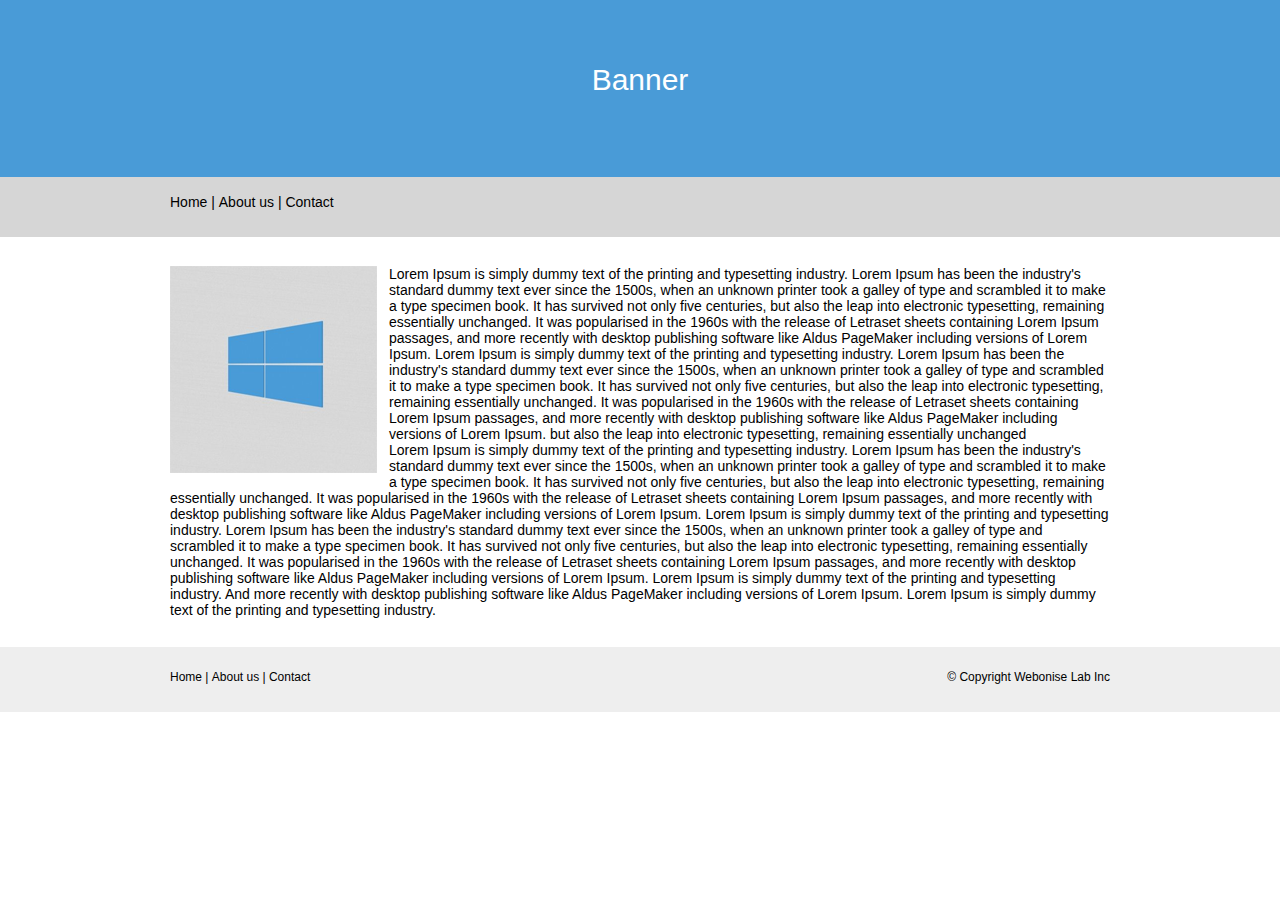
<file: Assignment_8_Front_End/Html/Assignment_1/index.html>
<!DOCTYPE html>
<html>
<head>
	<title>index.html</title>
	<link rel="stylesheet" type="text/css" href="css/style.css">
</head>
<body>
	<div id="wrapper">	
		<div id="header"><div class="container"><h1>Banner</h1></div>
		</div>
		<div id="navigation">
			<div class="container">
				<div class="list">
					<ul>
						<li><a href="banner.html">Home | </a></li>
						<li><a href="banner.html">About us | </a></li>
						<li><a href="banner.html">Contact</a></li>
					</ul>
				</div>
			</div>
		</div>

		<div id="content">
			<div class="container">
				<img id="banner_image" src=images/banner_image.png>
				<p>Lorem Ipsum is simply dummy text of the printing and typesetting industry. Lorem Ipsum has been the industry's standard 	dummy text ever since the 1500s, when an unknown printer took a galley of type and scrambled it to make a type specimen book. It has 					survived not only five centuries, but also the leap into electronic typesetting, remaining essentially unchanged. It was popularised in the 1960s with the release of Letraset sheets containing Lorem Ipsum passages, and more recently with desktop publishing software like 	Aldus PageMaker including versions of Lorem Ipsum. Lorem Ipsum is simply dummy text of the printing and typesetting industry. Lorem Ipsum has been the industry's standard dummy text ever since the 1500s, when an unknown printer took a galley of type and scrambled it to make a type specimen book. It has survived not only five centuries, but also the leap into electronic typesetting, remaining 	essentially unchanged. It was popularised in the 1960s with the release of Letraset sheets containing Lorem Ipsum passages, and more recently with desktop publishing software like Aldus PageMaker including versions of Lorem Ipsum. but also the leap into electronic typesetting, remaining essentially unchanged</p>
				<p>Lorem Ipsum is simply dummy text of the printing and typesetting industry. Lorem Ipsum has been the industry's standard dummy text ever since the 1500s, when an unknown printer took a galley of type and scrambled it to make a type specimen book. It has survived 				not only five centuries, but also the leap into electronic typesetting, remaining essentially unchanged. It was popularised in the 1960s with the release of Letraset sheets containing Lorem Ipsum passages, and more recently with desktop publishing software like Aldus PageMaker including versions of Lorem Ipsum. Lorem Ipsum is simply dummy text of the printing and typesetting industry. Lorem Ipsum has been the industry's standard dummy text ever since the 1500s, when an unknown printer took a galley of type and scrambled it to make a type specimen book. It has survived not only five centuries, but also the leap into electronic typesetting, remaining essentially unchanged. It was popularised in the 1960s with the release of Letraset sheets containing Lorem Ipsum passages, and more recently with desktop publishing software like Aldus PageMaker including versions of Lorem Ipsum. Lorem Ipsum is simply dummy text of the printing and typesetting industry. And more recently with desktop publishing software like Aldus PageMaker including versions of 					Lorem Ipsum. Lorem Ipsum is simply dummy text of the printing and typesetting industry.
				</p>
			</div>
		</div>
		<div id="footer">
			<div class="container">
				<div class="list">
					<ul>
						<li><a href="banner.html">Home | </a></li>
						<li><a href="banner.html">About us | </a></li>
						<li><a href="banner.html">Contact</a></li>
					</ul>
				</div>
					<div class="copyright">&copy Copyright Webonise Lab Inc </div>
			</div>
		</div>
	</div>
</body>
</html>
</file>
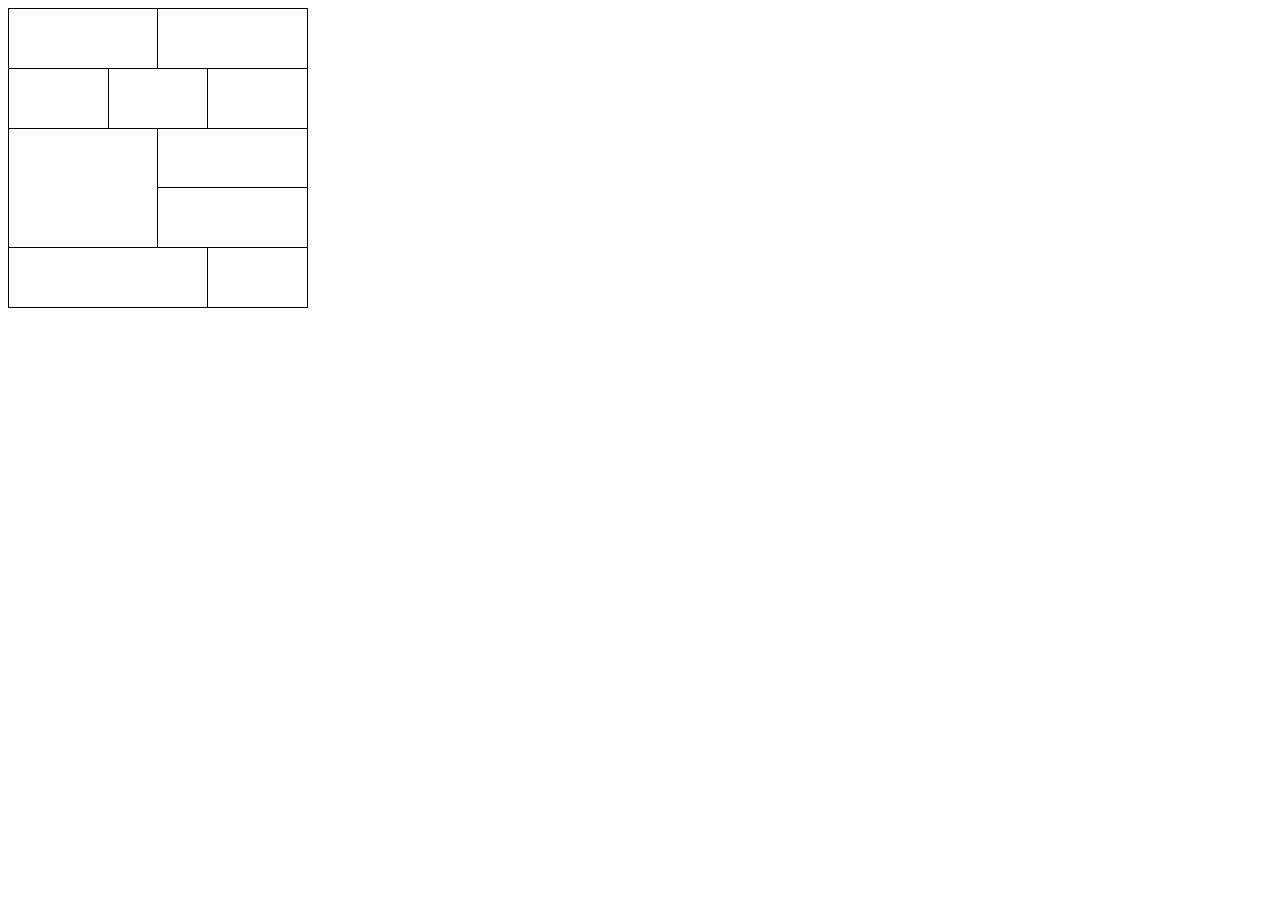
<file: Assignment_8_Front_End/Html/Assignment_2/index.html>
<!DOCTYPE html>
<html>
<body>
<head>
	<title>index.html</title>	
	<link rel="stylesheet" type="text/css" href="css/style.css">
</head>
<table border="1">
	<tr>
		<td colspan="3"></td>
		<td colspan="3"></td>
	</tr>	
	<tr>
		<td colspan="2"></td>
		<td colspan="2"></td>
		<td colspan="2"></td>
	</tr>
	 <tr>
   		<td rowspan="2" colspan="3"></td>
		<td colspan="3"></td>
   
  	</tr>
  	<tr>
   	 	<td colspan="3"></td>
  	</tr>
	<tr>
		<td colspan="4"></td>
		<td colspan="2"></td>
	</tr>
</table>
</body>
</html>
</file>
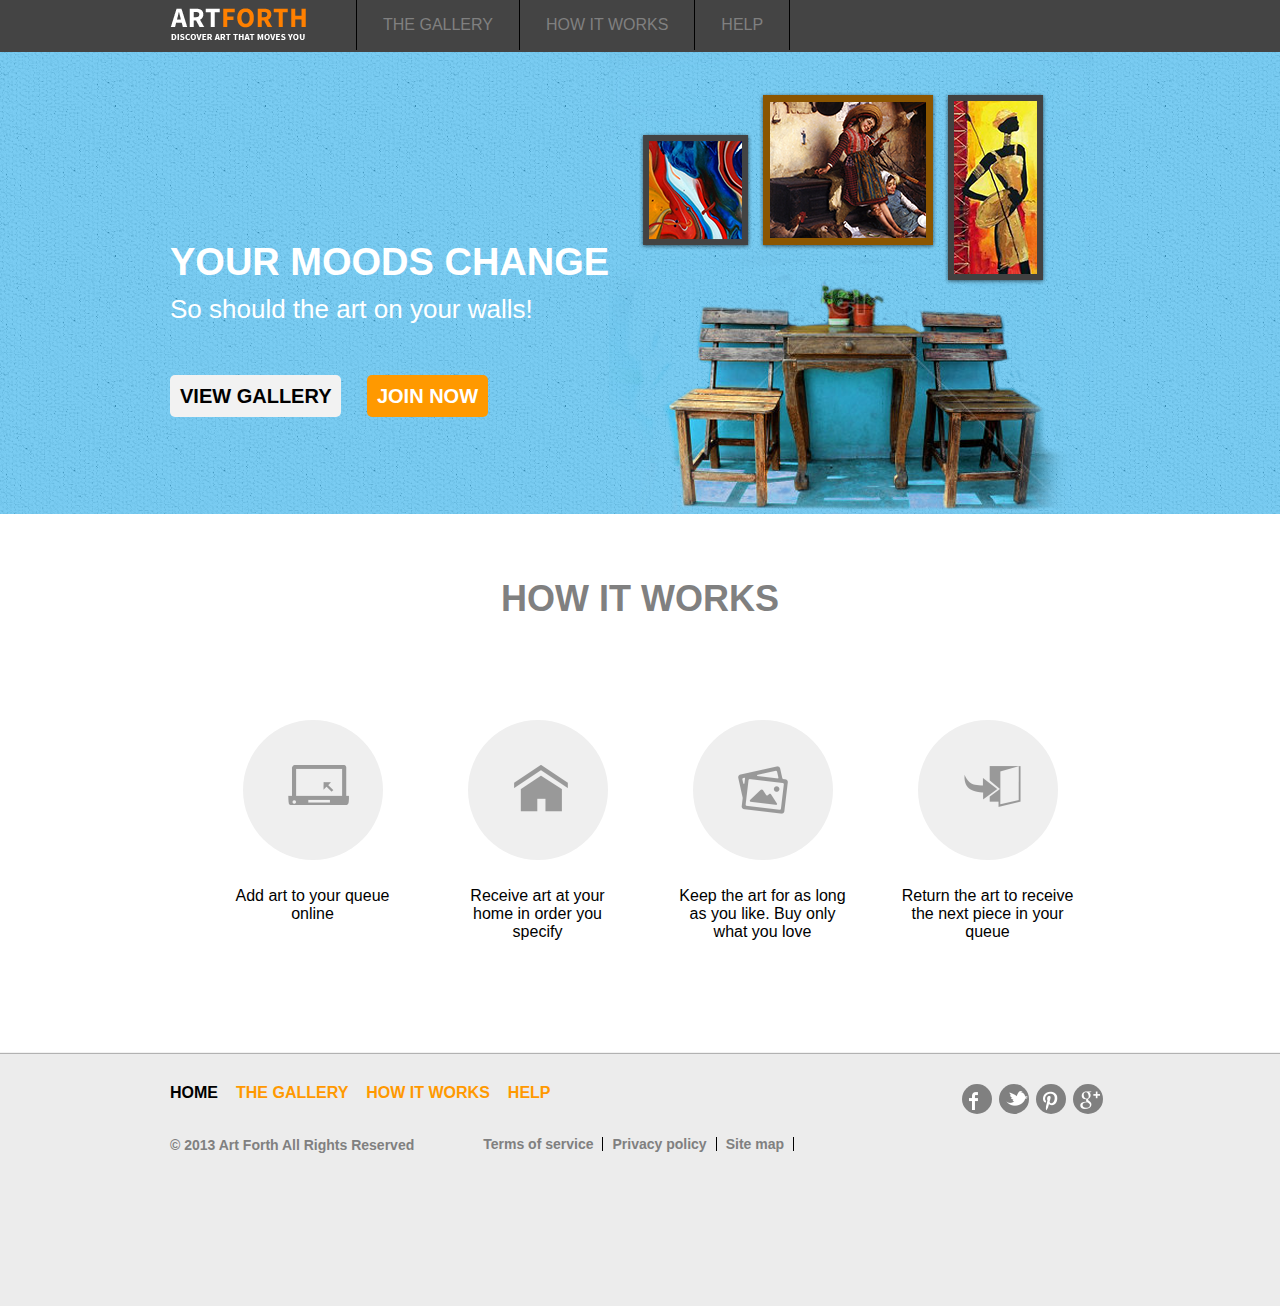
<file: Assignment_8_Front_End/Html/Assignment_3/index.html>
<!DOCTYPE html>
<html>
<head>
	<title>index.html</title>
	<link rel="stylesheet" type="text/css" href="css/style.css">
</head>
<body>
		<div id="header">
			<div class="container">
					<a href class ="logo"><img src="images/artForthLogo.png"></a>
					<ul>
						<li><a href="index.html">THE GALLERY</a></li>
						<li><a href="index.html">HOW IT WORKS</a></li>
						<li><a href="index.html">HELP</a></li>
						<li class="clear"></li>
					</ul>
					<div class="clear"></div>
			</div>
		</div>
		<div id="gallery">
			<div class="container">
				<div class="text">
					<h1>YOUR MOODS CHANGE</h1>
					<h2>So should the art on your walls!</h2>
					<a class="view">VIEW GALLERY</a>
					<a class="join">JOIN NOW</a>
				</div>
				<image id="wallFrames" src="images/wallFrames.png">
				<div class="clear"></div>
			</div>
		</div>
		<div id="content">
			<div class="container">
				<div class="howItWorks">
				<h3>HOW IT WORKS</h3>
				</div>
					<ul>
						<li><div class="circles"><img src="images/addArtLogo.png"></div><p>Add art to your queue online</p></li>
						<li><div class="circles"><img src="images/receiveArtLogo.png"></div><p>Receive art at your home in order you specify</p></li>
						<li><div class="circles"><img src="images/keepArtLogo.png"></div><p>Keep the art for as long as you like. Buy only what you love</p></li>
						<li><div class="circles"><img src="images/returnArtLogo.png"></div><p>Return the art to receive the next piece in your queue</p></li>
						<li class="clear"></li>
					</ul>
					<div class="clear"></div>
			</div>
		</div>
		<div id="footer">
			<div class="container">
					<ul class="footerElements">
						<li class="home"><a href="index.html">HOME</a></li>
						<li><a href="index.html">THE GALLERY</a></li>
						<li><a href="index.html">HOW IT WORKS</a></li>
						<li><a href="index.html">HELP</a></li>
					</ul>
					<ul class="socialIcons">
						<li><a href="index.html" class="logos"><img src="images/fLogo.png"></a></li>
						<li><a href="index.html" class="logos"><img src="images/tLogo.png"></a></li>
						<li><a href="index.html" class="logos"><img src="images/pLogo.png"></a></li>
						<li><a href="index.html" class="logos"><img src="images/gLogo.png"></a></li>
					</ul>
					<div class="clear"></div>
					<div class="copyright">&copy 2013 Art Forth All Rights Reserved</div>
						<ul class="footerOptions">
						<li><a href="index.html">Terms of service</a></li>
						<li><a href="index.html">Privacy policy</a></li>
						<li><a href="index.html">Site map</a></li>
						<li class="clear"></li>
					</ul>
					<div class="clear"></div>
			</div>
		</div>
</body>
</html>
</file>
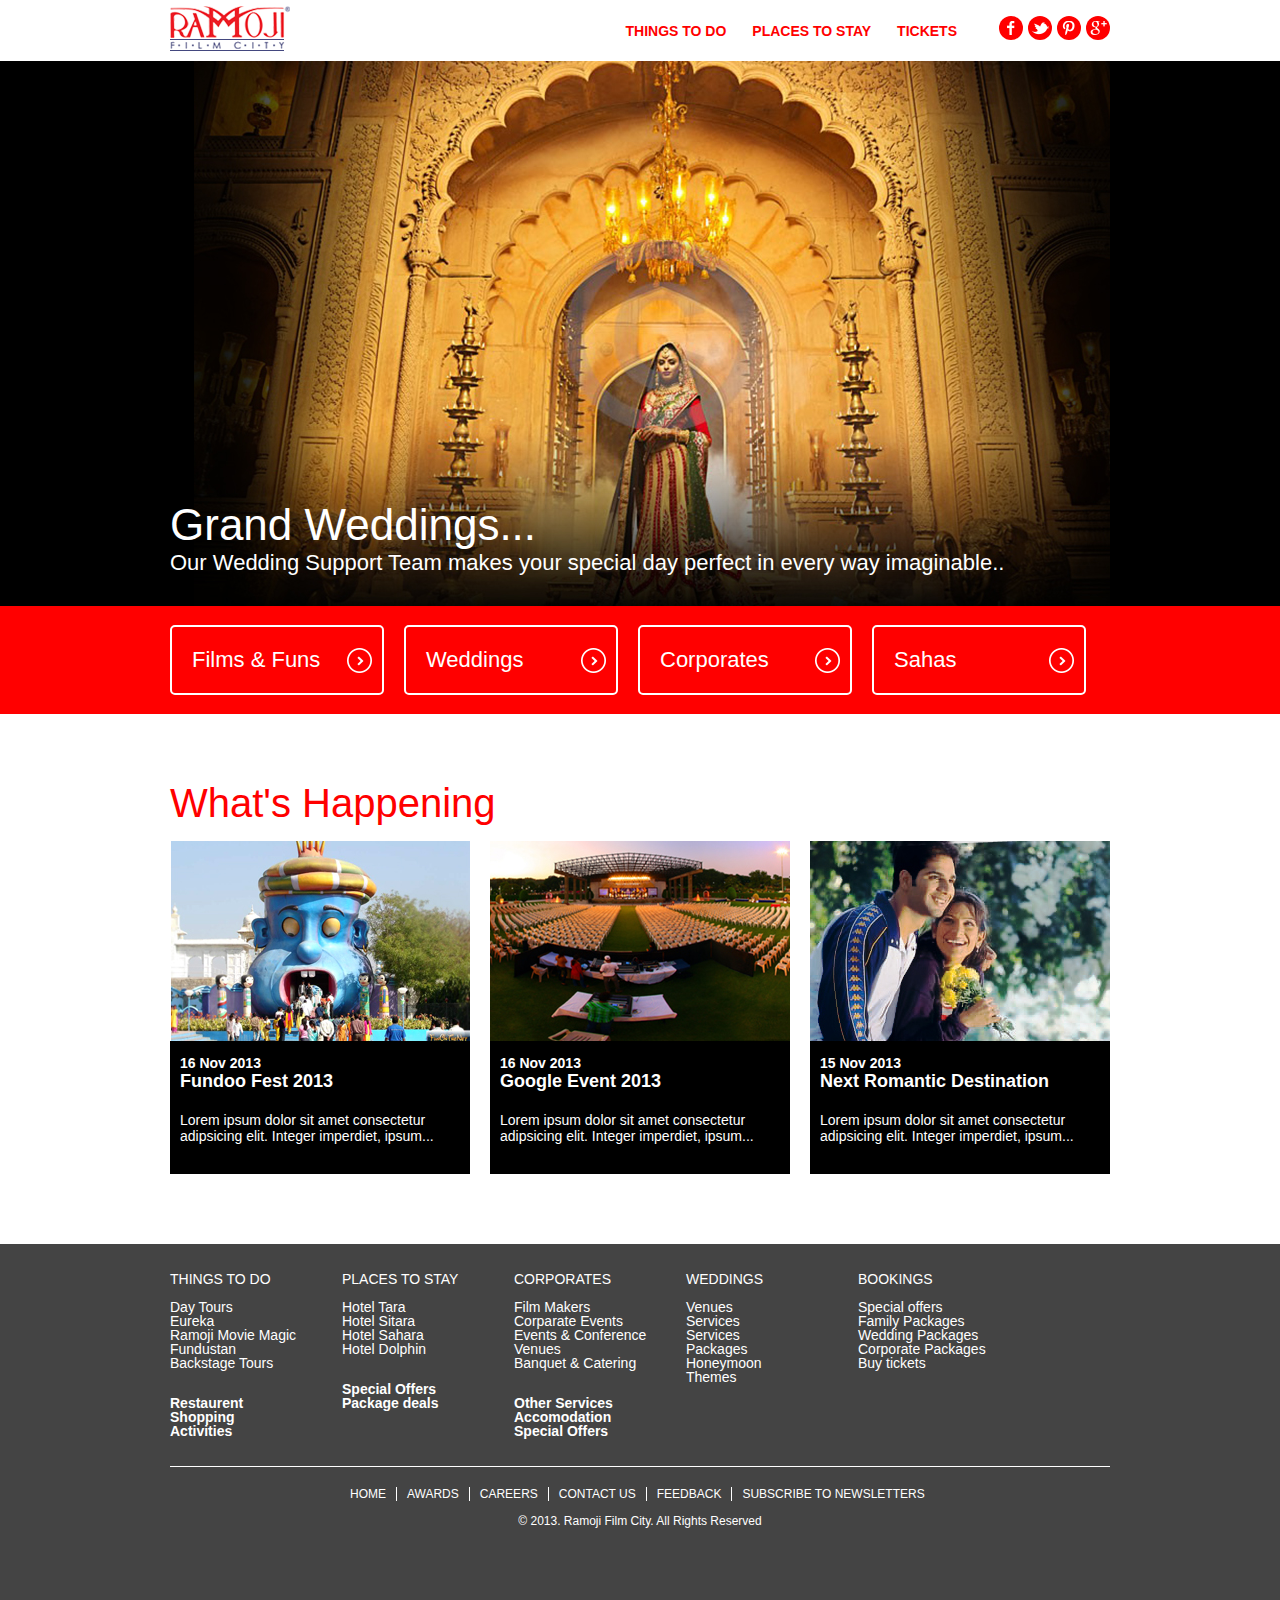
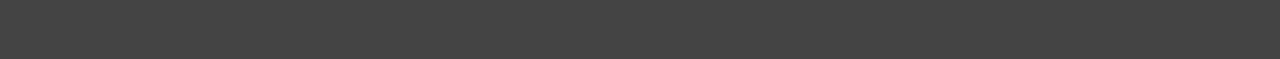
<file: Assignment_8_Front_End/Html/Assignment_4/index.html>
<!DOCTYPE html>
<html>
<head>
	<title>index.html</title>
	<link rel="stylesheet" type="text/css" href="css/style.css">
</head>
<body>
	<div id="navigation">
		<div class="wrapper">
			<a href="#" class="ramojiLogo" title="home"></a>
			<div class="navigationWrapper">
				<ul class="navigationIcons">
					<li class="facebookLogo"><a href="index.html" title="login to facebook" ></a></li>
					<li class="twitterLogo"><a href="index.html" title="login to twitter" ></a></li>
					<li class="pintrestLogo"><a href="index.html" title="login to pintrest" ></a></li>
					<li class="googlePlusLogo"><a href="index.html" title="login to google plus" ></a></li>
				</ul>
				<ul class="navigationList">
					<li><a href="#" title="All the things to do">THINGS TO DO</a></li>
					<li><a href="#" title="All the places to stay">PLACES TO STAY</a></li>
					<li><a href="#" title="The tickets avaliable">TICKETS</a></li>
				</ul>
				
				<div class="clear"></div>
			</div>
			<div class="clear"></div>
		</div>
	</div>
	
	<div id="banner">
		<div class="wrapper">
			<div class="bannerImage">
				<div class="bannerText">
					<h1>Grand Weddings...</h1>
					<p>Our Wedding Support Team makes your special day perfect in every way imaginable..</p>
				</div>
			</div>
		</div>
	</div>
	
	<div id="eventOptions">
		<div class="wrapper">
			<ul>
				<li><a href="#" title="List of Films and Funs avaliable" alt="Films and Funs Section">Films & Funs</a></li>
				<li><a href="#" title="Types of Weddings avaliable" alt="Weddings Section">Weddings</a></li>
				<li><a href="#" title="All Categories for Corporates" alt="Corporates Section">Corporates</a></li>
				<li><a href="#" title="Sahas" alt="Sahas Section">Sahas</a></li>
			</ul>
			<div class="clear"></div>
		</div>
	</div>
	
	<div id="eventGallery">
		<div class="wrapper">
			<h2>What's Happening</h2>
			<ul>
				<li><div class="galleryImage"><img src="images/fundoofestImage.jpg"></div>
					<div class="text"><span>16 Nov 2013</span><h1>Fundoo Fest 2013</h1><p>Lorem ipsum dolor sit amet consectetur adipsicing elit. Integer imperdiet, ipsum...</p></div>
				</li>
				<li><div class="galleryImage"><img src="images/googleEventImage.jpg"></div>
					<div class="text"><span>16 Nov 2013</span><h1>Google Event 2013</h1><p>Lorem ipsum dolor sit amet consectetur adipsicing elit. Integer imperdiet, ipsum...</p></div>
				</li>

				<li><div class="galleryImage"><img src="images/nextRomanticImage.jpg"></div>
					<div class="text"><span>15 Nov 2013</span><h1>Next Romantic Destination</h1><p>Lorem ipsum dolor sit amet consectetur adipsicing elit. Integer imperdiet, ipsum...</p></div>
				</li>

				<li class="clear"></li>
			</ul>
			<div class="clear"></div>
		</div>
	</div>

<div id="eventInformation">
	<div class="wrapper">	
		<div class="eventList">
				<div class="lists">
					<h6>THINGS TO DO</h6>
					<ul class="upperList">
						<li><a href="#" title="Day Tours">Day Tours</a></li>
						<li><a href="#" title="Eureka">Eureka</a></li>
						<li><a href="#" title="Ramoji Movie Magic">Ramoji Movie Magic</a></li>
						<li><a href="#" title="Fundustan">Fundustan</a></li>
						<li><a href="#" title="Backstage Tours">Backstage Tours</a></li>
					</ul>
					<ul class="lowerList">
						<li><a href="#" title="Restaurent">Restaurent</a></li>
						<li><a href="#" title="Shopping">Shopping</a></li>
						<li><a href="#" title="Activities">Activities</a></li>
					</ul>
				</div>

				<div class="lists">
					<h6>PLACES TO STAY</h6>
					<ul class="upperList">
						<li><a href="#" title="Hotel Tara">Hotel Tara</a></li>
						<li><a href="#" title="Hotel Sitara">Hotel Sitara</a></li>
						<li><a href="#" title="Hotel Sahara">Hotel Sahara</a></li>
						<li><a href="#" title="Hotel Dolphin">Hotel Dolphin</a></li>
					</ul>
					<ul class="lowerList">
						<li><a href="#" title="Special Offers">Special Offers</a></li>
						<li><a href="#" title="Package deals">Package deals</a></li>
					</ul>
				</div>

				<div class="lists">
					<h6>CORPORATES</h6>
					<ul class="upperList">
						<li><a href="#" title="Film Makers">Film Makers</a></li>
						<li><a href="#" title="Corparate Events">Corparate Events</a></li>
						<li><a href="#" title="Events & Conference Venues">Events & Conference Venues</a></li>
						<li><a href="#" title="Banquet & Catering">Banquet & Catering</a></li>
					<li></li>
					</ul>
					<ul class="lowerList">
						<li><a href="#" title="Other Services">Other Services</a></li>
						<li><a href="#" title="Accomodation">Accomodation</a></li>
						<li><a href="#" title="Special Offers">Special Offers</a></li>
					</ul>
				</div>

				<div class="lists">
					<h6>WEDDINGS</h6>
					<ul class="upperList">
						<li><a href="#" title="Venues">Venues</a></li>
						<li><a href="#" title="Services">Services</a></li>
						<li><a href="#" title="Services">Services</a></li>
						<li><a href="#" title="Packages">Packages</a></li>
						<li><a href="#" title="Honeymoon">Honeymoon</a></li>
						<li><a href="#" title="Themes">Themes</a></li>
					</ul>
				</div>

				<div class="lists">
					<h6>BOOKINGS</h6>
					<ul class="upperList">
						<li><a href="#" title="Special offers">Special offers</a></li>
						<li><a href="#" title="Family Packages">Family Packages</a></li>
						<li><a href="#" title="Wedding Packages">Wedding Packages</a></li>
						<li><a href="#" title="Corporate Packages">Corporate Packages</a></li>
						<li><a href="#" title="Buy tickets">Buy tickets</a></li>
					</ul>
				</div>
				<div class="clear"></div>
		</div>
			<div class="eventNavigation">
				<ul class="eventNavigationList">
					<li><a href="#" title="HOME">HOME</a></li>
					<li><a href="#" title="AWARDS">AWARDS</a></li>
					<li><a href="#" title="CAREERS">CAREERS</a></li>
					<li><a href="#" title="CONTACT US">CONTACT US</a></li>
					<li><a href="#" title="FEEDBACK">FEEDBACK</a></li>
					<li><a href="#" title="SUBSCRIBE TO NEWSLETTERS">SUBSCRIBE TO NEWSLETTERS</a></li>
					<li class="clear"></li>
				</ul>
				<div class="clear"></div>
				<span>&copy; 2013. Ramoji Film City. All Rights Reserved</span>
				<div class="clear"></div>
			</div>
	</div>
</div>
</body>
</html>
</file>
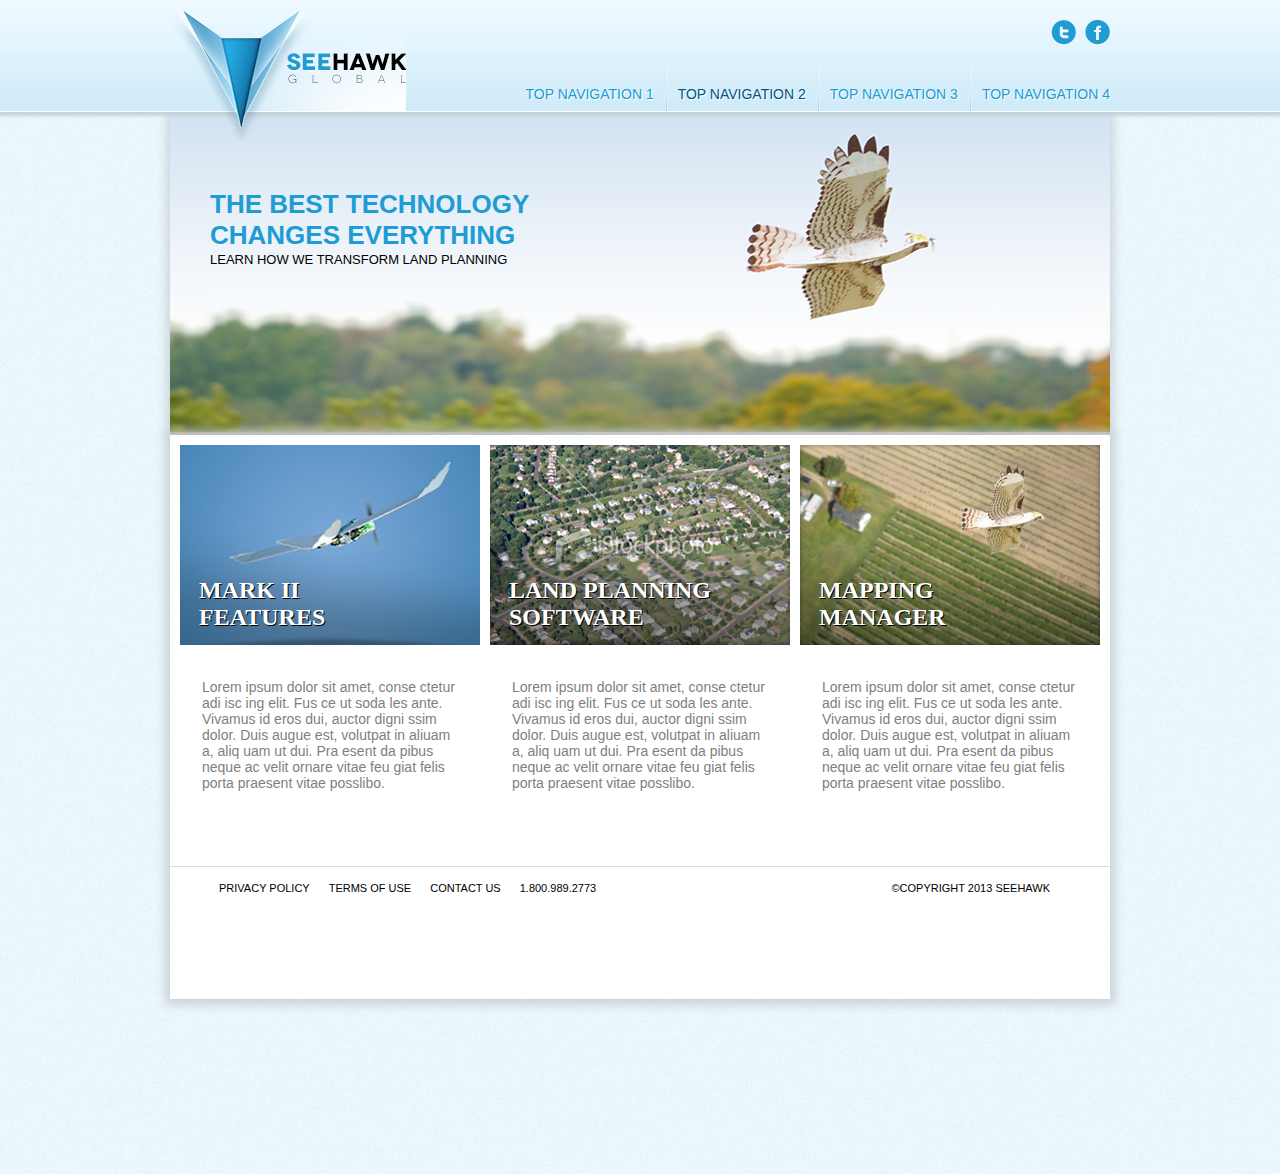
<file: Assignment_8_Front_End/Html/Assignment_5/index.html>
<!DOCTYPE html>
<html>
<head>
	<title>index.html</title>
	<link rel="stylesheet" type="text/css" href="css/style.css">
</head>
<body>
	<div id="navigation">
		<div class="wrapper">
			<a href="#" class="logo" title="home"></a>
				<ul class="socialIcons">
					<li><a href="#" title="login to twitter" class="twitterIcon"></a></li>
					<li><a href="#" title="login to facebook" class="facebookIcon"></a></li>
					<li class="clearFix"></li>
				</ul>
			<div class="clearFix"></div>
				<ul class="navigationList">
					<li><a href="#" title="first navigation options">TOP NAVIGATION 1</a></li>
					<li><a href="#" title="second navigation options" class="active">TOP NAVIGATION 2</a></li>
					<li><a href="#" title="third navigation options">TOP NAVIGATION 3</a></li>
					<li><a href="#" title="fourth navigation options">TOP NAVIGATION 4</a></li>
					<li class="clearFix"></li>
				</ul>
				<div class="clearFix"></div>
		</div>
	</div>
	<div id="banner">
		<div class="wrapper">
				<div class="bannerContent">
					<div class="bannerImage" title="technology changes everything"></div>
					<div class="bannerText">
						<h1>THE BEST TECHNOLOGY CHANGES EVERYTHING</h1>
						<span>LEARN HOW WE TRANSFORM LAND PLANNING</span>
					</div>
				</div>
		</div>
	</div>
	<div id="content">
		<div class="wrapper">
				<div class="contentData">
					<ul>
						<li>
							<div class="contentImage"><a><img src="images/mark_features_image.png"></a>
								<h2>MARK II FEATURES</h2></div>
							<div class="contentText"><p>Lorem ipsum dolor sit amet, conse ctetur adi isc ing elit. Fus ce ut soda les ante. Vivamus id eros dui, auctor digni ssim dolor. Duis augue est, volutpat in aliuam a, aliq uam ut dui. Pra esent da pibus neque ac velit ornare vitae feu giat felis porta praesent vitae posslibo.</p></div>
						</li>
						<li>
							<div class="contentImage"><a><img src="images/land_planning_image.png"></a>
								<h2>LAND PLANNING SOFTWARE</h2></div>
							<div class="contentText"><p>Lorem ipsum dolor sit amet, conse ctetur adi isc ing elit. Fus ce ut soda les ante. Vivamus id eros dui, auctor digni ssim dolor. Duis augue est, volutpat in aliuam a, aliq uam ut dui. Pra esent da pibus neque ac velit ornare vitae feu giat felis porta praesent vitae posslibo.</p></div>
						</li>
						<li>
							<div class="contentImage"><a><img src="images/mapping_manager_image.png"></a>
								<h2>MAPPING MANAGER</h2></div>
							<div class="contentText"><p>Lorem ipsum dolor sit amet, conse ctetur adi isc ing elit. Fus ce ut soda les ante. Vivamus id eros dui, auctor digni ssim dolor. Duis augue est, volutpat in aliuam a, aliq uam ut dui. Pra esent da pibus neque ac velit ornare vitae feu giat felis porta praesent vitae posslibo.</p></div>
						</li>
						<li class="clearFix"></li>
					</ul>
					<div class="clearFix"></div>
				</div>
			<div class="footer">
				<div class="footerContents">
					<ul>
						<li><a href="#" title="privacy policy">PRIVACY POLICY</a></li>
						<li><a href="#" title="terms and conditions">TERMS OF USE</a></li>
						<li><a href="#" title="contact information">CONTACT US</a></li>
						<li><a href="#" title="can also check on">1.800.989.2773</a></li>
						<li></li>
					</ul>
					<span>&copy;COPYRIGHT 2013 SEEHAWK</span>
					<div class="clearFix"></div>
				</div>
			</div>
		</div>
	</div>
</file>
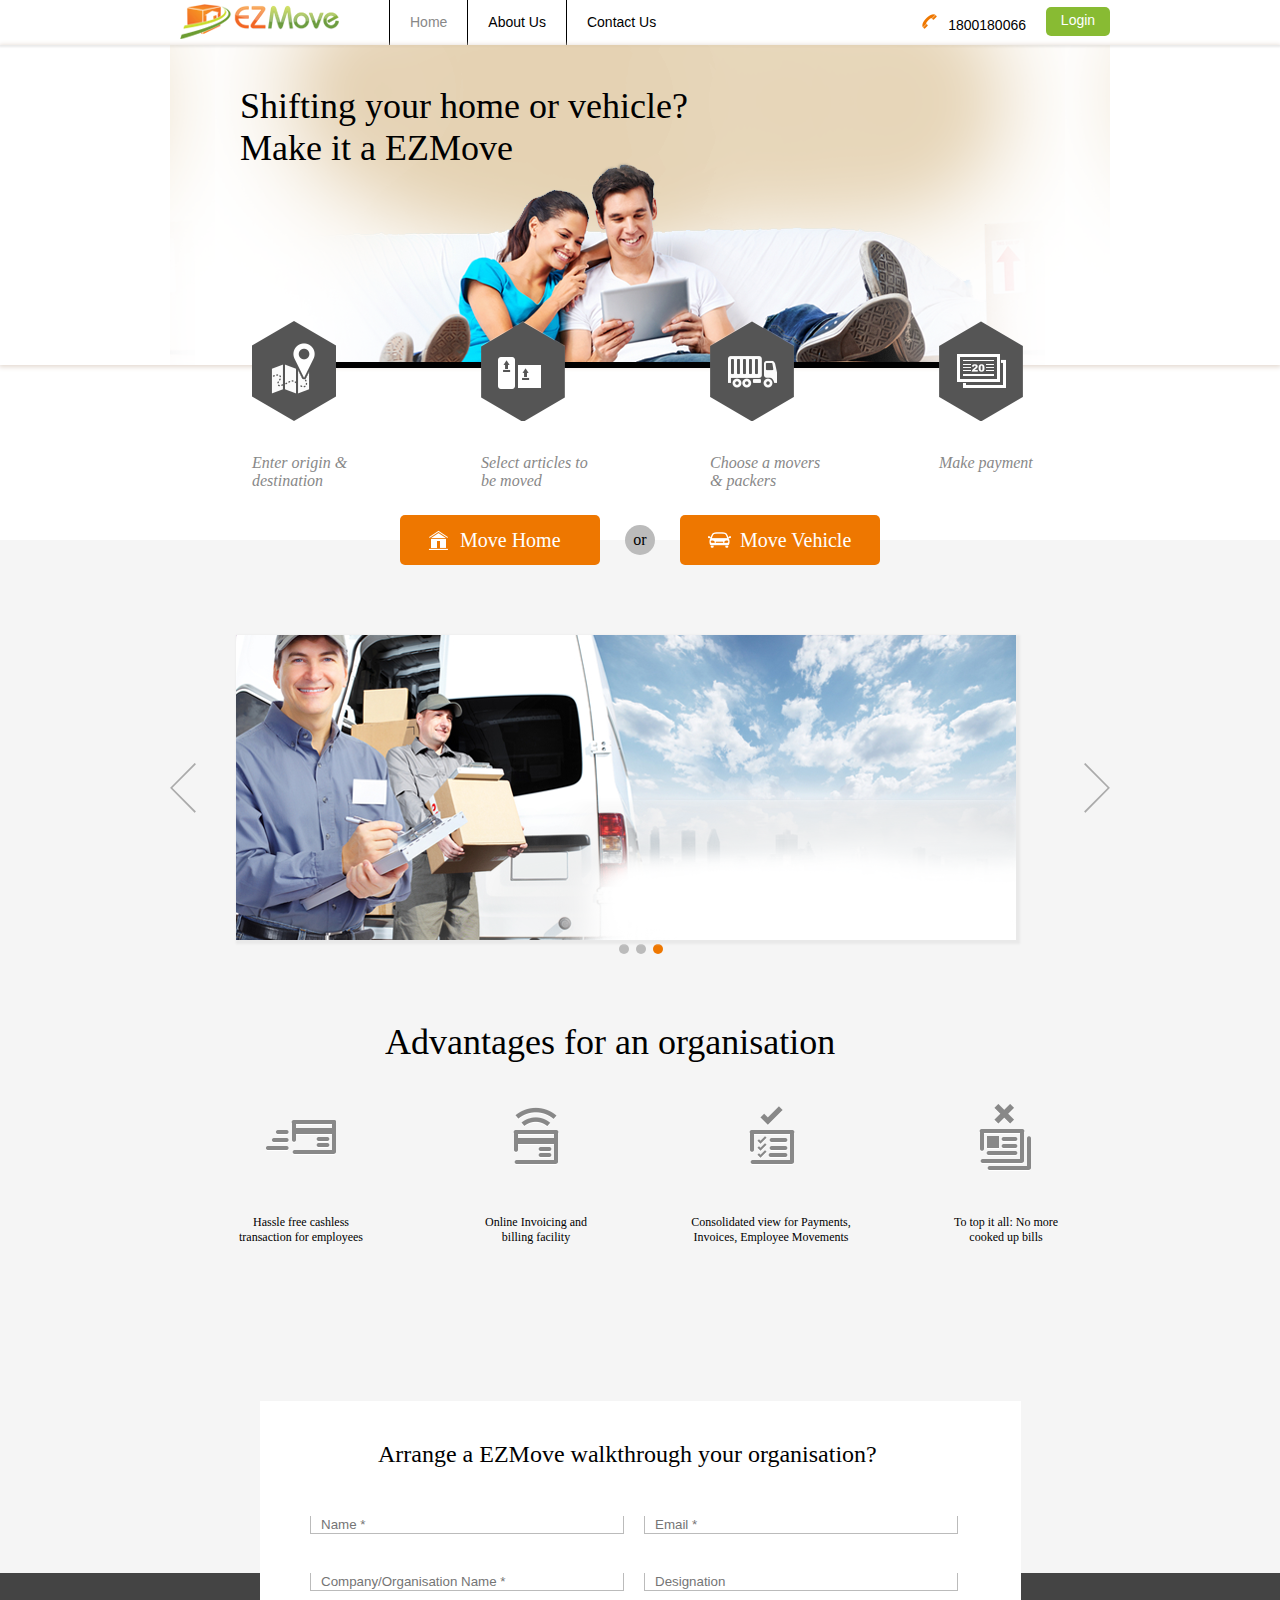
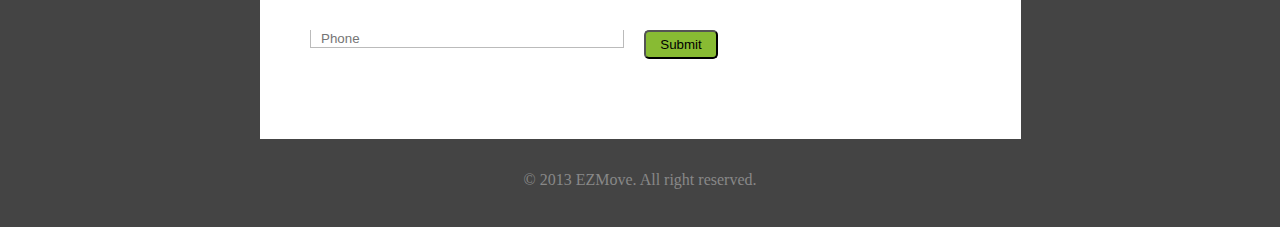
<file: Assignment_8_Front_End/Html/Assignment_6/index.html>
<!DOCTYPE html>
<html>
<head>
	<title>index.html</title>
	<link rel="stylesheet" type="text/css" href="css/style.css">
</head>
<body>
	<div id="navigation">
		<div class="wrapper">
			<a href="#" class="logo" title="home"></a>
			<ul class="navigationList">
				<li class="active"><a href="#" title="home"></a>Home</li>
				<li><a href="#" title="about us"></a>About Us</li>
				<li><a href="#" title="can contact on this"></a>Contact Us</li>
			</ul>
			<a href="#" title="login" class="login">Login</a>
			<div class="phoneIcon"><span>1800180066</span></div>
			<div class="clearFix"></div>
		</div>
		
	</div>
	<div id="banner">
		<div class="wrapper">
				<div class="bannerContent">
					<h1>Shifting your home or vehicle? Make it a EZMove</h1>
				</div>
				<div class="bannerBorder">
				</div>
		</div>
	</div>
	<div id="bannerData">
		<div class="wrapper">
					<ul class="bannerListItems">
						<li><a href="#" title="Enter the origin and destination"><img src="images/enter_origin.png"><span>Enter origin & destination</span></a></li>
						<li><a href="#" title="select articles to be moved"><img src="images/select_articles.png"><span>Select articles to be moved</span></a>
						</li>
						<li><a href="#" title="you can choose a mover and packer"><img src="images/choose.png"><span>Choose a movers & packers</span></a></li>
						<li><a href="#" title="do your payment"><img src="images/make_payment.png"><span>Make payment</span></a></li>
					</ul>
				<div class="clearFix"></div>
				<div class="buttons">
					<a href="#" title="move home" class="home">Move Home</a>
					<span class="orCircle">or</span>
					<a href="#" title="move vehicle" class="vehicle">Move Vehicle</a>
				</div>
		</div>
	</div>
	<div id="content">
		<div class="wrapper">
			<div class="contentData">
				<a href="#" title="move to left image" class="leftSlider"></a>
				<img src="images/content_image.png"/>
				<a href="#" title="move to right image" class="rightSlider"></a>
				<div class="clearFix"></div>
			</div>
			<ul class="circle">
				<li><a href="#" title="select right image"></a></li>
				<li><a href="#" title="select middle image"></a></li>
				<li class="active"><a href="#" title="select left image"></a></li>
			</ul>
			<div class="clearFix"></div>
			<h2>Advantages for an organisation</h2>
			<ul class="contentlist">
				<li><a href="#" title="select for hassle"><img src="images/hassle_image.png"/><p><span>Hassle free cashless</span>transaction for employees</p></a></li>
				<li><a href="#" title="select online image"><img src="images/online_image.png"/><p><span>Online Invoicing and</span>billing facility</p></a></li>
				<li><a href="#" title="select consolidated image"><img src="images/consolidated_image.png"/><p><span>Consolidated view for Payments,</span>Invoices, Employee Movements</p></a></li>
				<li><a href="#" title="select cooked up images"><img src="images/top_image.png"/><p><span>To top it all: No more</span>cooked up bills</p></a></li>
			</ul>
			<div class="clearFix"></div>
		</div>
	</div>
	<div id="footer">
		<div class="wrapper">
			<div class="copyright">
				<p>&copy; 2013 EZMove. All right reserved.</p>
			</div>
			<div class="guestInfo">
				<p>Arrange a EZMove walkthrough your organisation?</p>
				<form>
				<input type="text" name="Name" placeholder="Name *">
				<input type="text" name="Email" placeholder="Email *">
				<input type="text" name="Company" placeholder="Company/Organisation Name *">
				<input type="text" name="Designation" placeholder="Designation">
				<input type="text" name="Phone" placeholder="Phone">
				<input type="submit" value="Submit">
				</form>
			</div>
		</div>
	</div>
	</body>
	</html>
</file>
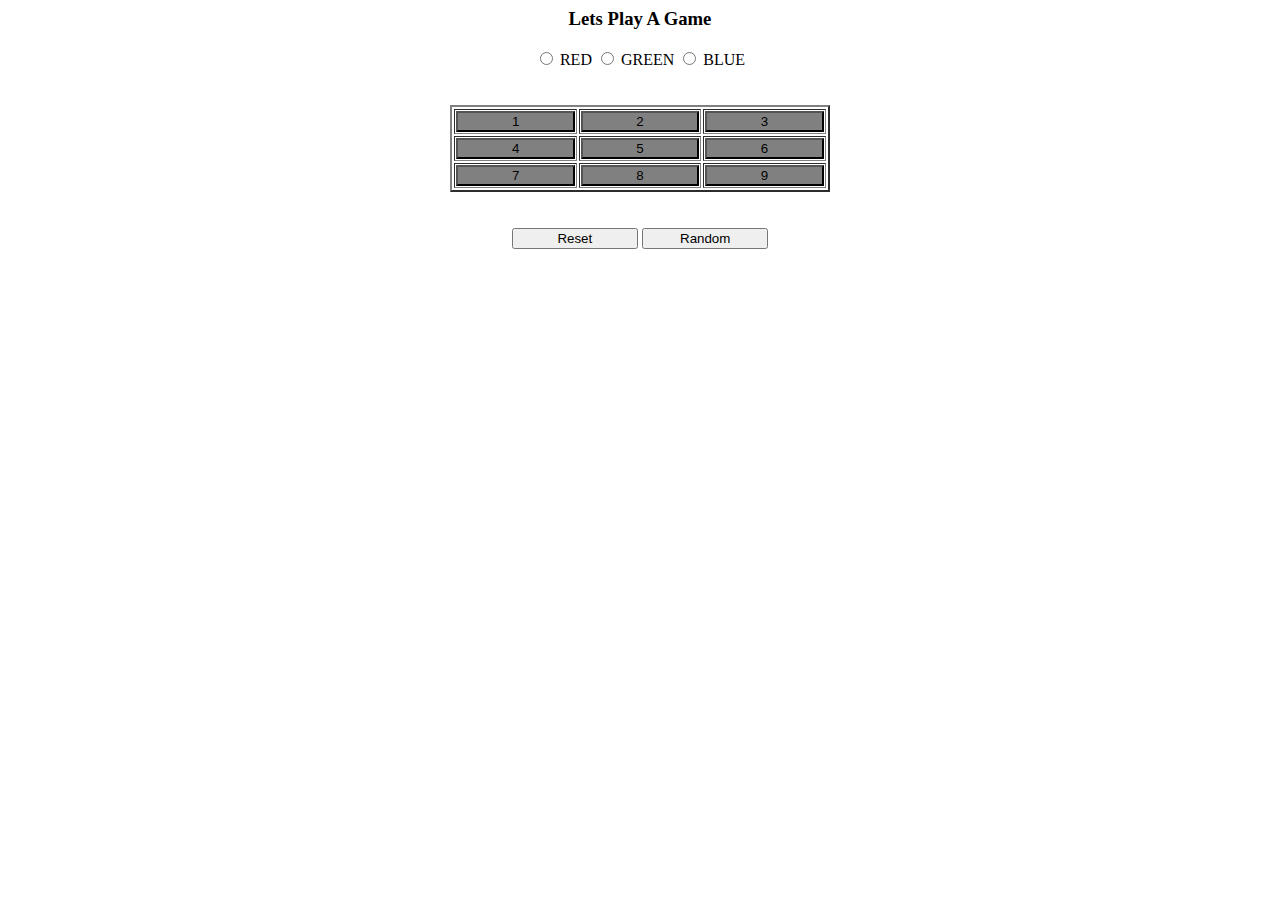
<file: Assignment_6_JavaScript/game.html>
<html>
<head>
<meta http-equiv="Content-Type" content="text/html; charset=ISO-8859-1">
<title>Insert title here</title>
<style>
p:hover {
background-color: grey;
}
</style>
</head>
<body>
<script type="text/javascript">
function isColorSelected() {
if (document.getElementById("colorValue0").checked == false
&& document.getElementById("colorValue1").checked == false
&& document.getElementById("colorValue2").checked == false) {
alert("Please select atleast one color");
return false;
}
return true;
}

function selectedColorMeth() {
var j;
var colorElements = document.getElementsByName("colorValue");
for (j = 0; j < colorElements.length; j++) {
if (document.getElementById("colorValue" + j).checked == true) {
selectedColor = colorElements[j].value;
}
}
return selectedColor;
}

function colorIt(buttonId) {
var j;
var isColor = isColorSelected();
var OColor = document.getElementById(buttonId).style.backgroundColor;
if (isColor == true && OColor == "grey") {
var colorChoice = selectedColorMeth();
buttonColor = document.getElementById(buttonId);
buttonColor.style.backgroundColor = colorChoice;
} else {
alert("Already Color " + OColor + " applied");
}
}

function changeBorder() {
alert("Change Border");
}

function displayDigits() {
var i, drawTable;
var cnt = 1;
drawTable = "<table width=30% border=2> <tr>"
for (i = 1; i <= 9; i++) {
if (i > 3 * cnt) {
drawTable += "<tr>";
drawTable += "<td style=width:20%; onmouseover=ChangeBackgroundColor(this) onmouseout=RestoreBackgroundColor(this)><input id="
+ i
+ " style=background-color:grey;width:100%  type=button value="
+ i + " onClick=colorIt(this.id);></td>";

cnt++;
} else {
drawTable += "<td style=width:20% onmouseover=ChangeBackgroundColor(this) onmouseout=RestoreBackgroundColor(this)><input id="
+ i
+ " style=background-color:grey;width:100%  type=button value="
+ i + " onClick=colorIt(this.id);></td>";
}
}
drawTable += "</tr></table>"
document.getElementById("digitRow").innerHTML = drawTable;
}

function ChangeBackgroundColor(row) {
row.style.borderStyle = "dotted";
}
function RestoreBackgroundColor(row) {
row.style.borderStyle = "double";
}

function randomDigit() {
var colorValue = isColorSelected();
var randomElement;
if (colorValue == true) {
var x = Math.floor((Math.random() * 10) + 1);
randomElement = document.getElementById(x);
var OColor = document.getElementById(x).style.backgroundColor;
if (OColor == "grey") {
choiceColor = selectedColorMeth();
randomNo = document.getElementById(x);
randomNo.style.backgroundColor = choiceColor;
//alert("Random Function"+x);
}
}

}

function reloadAll() {
			displayDigits();
			document.getElementById("colorValue0").checked=false;
			document.getElementById("colorValue1").checked=false;
			document.getElementById("colorValue2").checked=false;
		}
		
</script>
<H3 align="center">Lets Play A Game</H3>
<div align="center" id=color>
<input id="colorValue0" name="colorValue" type="radio" value="RED">
RED <input id="colorValue1" name="colorValue" type="radio"
value="GREEN"> GREEN <input id="colorValue2"
name="colorValue" type="radio" value="BLUE"> BLUE
</div>
<br>
<br>
<div align ="center" id="digitRow">
<script type="text/javascript">
displayDigits();
</script>

</div>
<br>
<br>
<div align="center" id="footer">
<input style="width: 10%" type="button" Value="Reset"
onClick=reloadAll()> <input
style="width: 10%" type="button" value="Random"
onClick="randomDigit()">

</div>

</body>
</html>
</file>
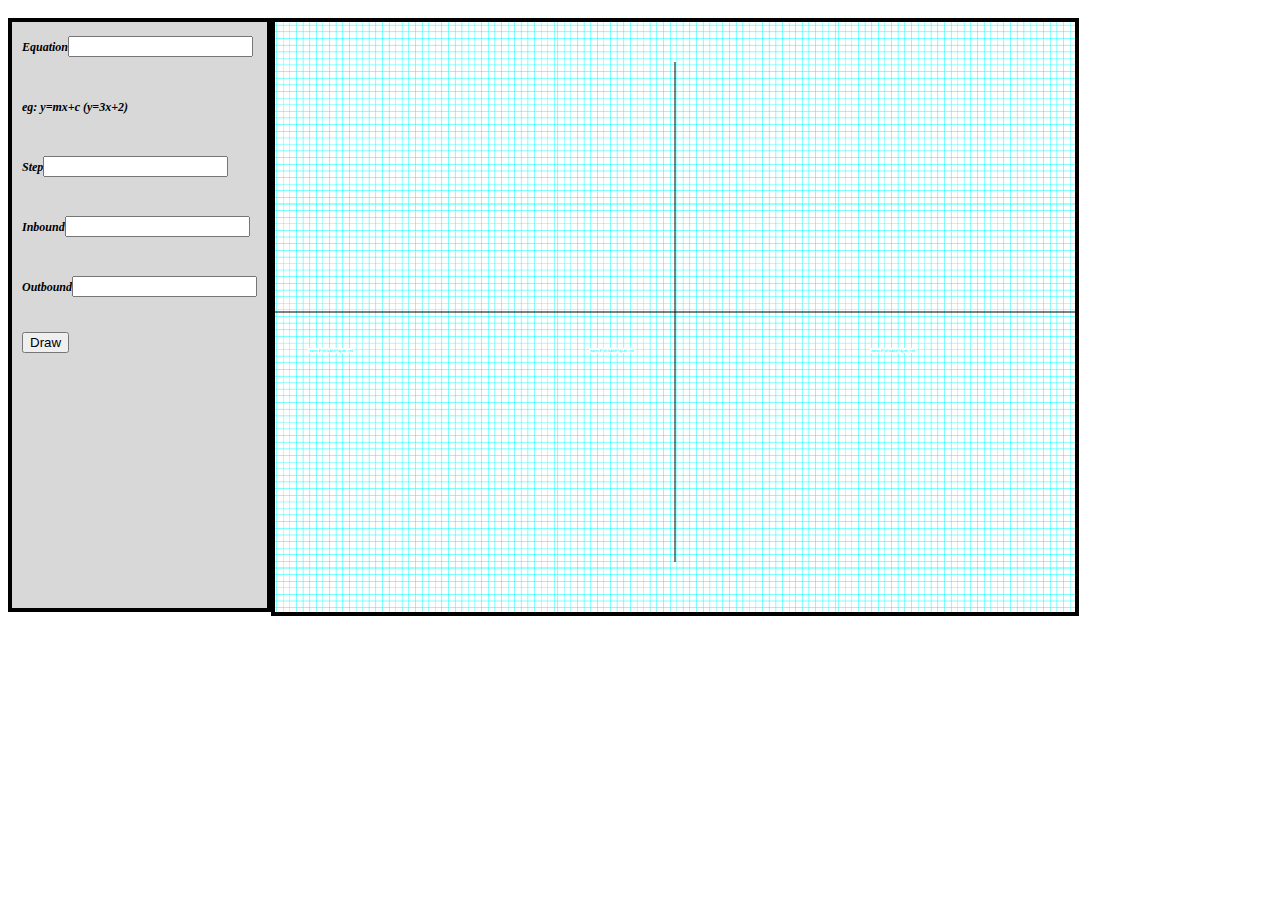
<file: Assignment_6_JavaScript/graph.html>
<html>
<title>Graph</title>
<head>
<link rel="stylesheet" type="text/css" href="style.css">
<script type='text/javascript'>

function checkValues(){
	if (document.getElementById('equation').value=="" 
&& document.getElementById('step').value=="" 
&& document.getElementById('inbound').value=="" 
&& document.getElementById('outbound').value=="" ){
alert('Insert the values');
return false;}	
	var step_value=document.getElementById('step').value;
	var inbound_value=document.getElementById('inbound').value;	
	var outbound_value=document.getElementById('outbound').value;
	var equation_split1=document.getElementById('equation').value;
	var equation_split2=equation_split1.split("=");
	var equation_split3=equation_split2[1].split("+");
	var equation_split4=equation_split3[0].split("x");
	var equation_split5=equation_split3[1];
	var x=parseInt(inbound_value);
	var m=parseInt(equation_split4);
	var c=parseInt(equation_split5);
	var step=parseInt(step_value);
	var outbound=parseInt(outbound_value);
	contex.translate(400,250);
	contex.rotate(80);
	var y=(m*x)+c;
	var co_ordinates_1=[x,y];
	var txt=x+","+y;
	contex.fillText(txt,x,y);
	x=x+step;
	var y=(m*x)+c;
	var co_ordinates_2=[x,y];
	var txt=x+","+y;
	contex.fillText(txt,x,y);
	x=x+step;
	contex.moveTo(co_ordinates_1[0],co_ordinates_1[1]);
	contex.lineTo(co_ordinates_2[0],co_ordinates_2[1]);
	contex.stroke();
	while(x<=outbound)
	{	
		
		var y=(m*x)+c;
		var co_ordinates_1=[x,y];
		var txt=x+","+y;
		contex.fillText(txt,x,y);
		x=x+step;
		var y=(m*x)+c;
		contex.lineTo(co_ordinates_1[0],co_ordinates_1[1]);
		contex.stroke();
		var co_ordinates_2=[x,y];
		var txt=x+","+y;
		contex.fillText(txt,x,y);
		x=x+step;
		contex.moveTo(co_ordinates_1[0],co_ordinates_1[1]);
		contex.lineTo(co_ordinates_2[0],co_ordinates_2[1]);
		contex.stroke();
		contex.moveTo(co_ordinates_2[0],co_ordinates_2[1]);
	}
}

</script>
</head>
<body>
<div id="text">
Equation<input type="text" name="equation" id="equation"><br><br>
<label>eg: y=mx+c (y=3x+2)</label><br><br>
Step<input type="text" name="step" id="step"><br><br>
Inbound<input type="text" name="inbound" id="inbound"><br><br>
Outbound<input type="text" name="outbound" id="outbound"><br><br>
<input type="button" name="draw" value="Draw" onclick="checkValues()">
</div>
<div id="canvas">
<canvas id="myCanvas" width="800" height="500" ></canvas>
<script type='text/javascript'>
	var canvas = document.getElementById("myCanvas");
	var contex = canvas.getContext("2d");
        contex.beginPath();
	contex.moveTo(400,0);
	contex.lineTo(400,800);
	contex.moveTo(0,250);
	contex.lineTo(800,250);
	contex.stroke();
</script>
</div>
</body>
</html>
</file>
<file: Assignment_8_Front_End/Html/Assignment_2/css/style.css>
table {

	height:300px;
	width:300px;	
	border: 1px solid black;
	border-collapse: collapse;
}
</file>
<file: Assignment_6_JavaScript/style.css>
#canvas
{
margin-top:10px;
background-image: url('graph.png'); ;
border: 4px solid;
padding-top:40px;
padding-right:100px;
padding-bottom:50px;
width:700px;
float:left;
}

#text
{
margin-top:10px;
background:#D8D8D8;
border: 4px solid;
float:left;
padding-left:10px;
padding-top:10px;
padding-right:10px;
padding-bottom:255px;
font: italic bold 12px/30px Georgia, serif;
}
</file>
<file: Assignment_8_Front_End/Html/Assignment_1/css/style.css>
/*Default Reset CSS*/
html, body, div, span, applet, object, iframe,
h1, h2, h3, h4, h5, h6, p, blockquote, pre,
a, abbr, acronym, address, big, cite, code,
del, dfn, em, img, ins, kbd, q, s, samp,
small, strike, strong, sub, sup, tt, var,
b, u, i, center,
dl, dt, dd, ol, ul, li,
fieldset, form, label, legend,
table, caption, tbody, tfoot, thead, tr, th, td,
article, aside, canvas, details, embed,
figure, figcaption, footer, header, hgroup,
menu, nav, output, ruby, section, summary,
time, mark, audio, video {
	margin: 0;
	padding: 0;
	border: 0;
	font-size: 100%;
	font: inherit;
	vertical-align: baseline;
}


body { 
	font-family: Arial, Helvetica, Sans-serif ;
	font-size: 14px;
	color: black;
}

h1  {
	font-size:30px;
	font-weight:normal;
}
#header {
	background-color: #499bd7;
	color: white;
	text-align: center;
	height: 177px;
	text-align:center;
	font-size: 30px;
	line-height:160px
}
#navigation {
	background-color: #d6d6d6;
	height: 60px;
	line-height:50px;	
}

li {
	display: inline;
}
ul {
		
	display: inline;
	padding: 0;
}
#content {
	margin: 29px 25px;
}

#footer {
	background-color: #eeeeee;
	height: 65px;
	line-height:60px;
	font-size:12px;
}
#banner_image {

	float: left;
	margin:0px 12px 10px 0px;
}
.copyright  {
	float: right;
	font-size: 12px;
}

a {
	text-decoration:none; 
	color : black;
}

.container {
	width: 940px;
	margin:auto;
}
.list {
	float:left;
}

a:hover { 
    color: blue;
}
</file>
<file: Assignment_8_Front_End/Html/Assignment_3/css/style.css>
/*Default Reset CSS*/
html, body, div, span, applet, object, iframe,
h1, h2, h3, h4, h5, h6, p, blockquote, pre,
a, abbr, acronym, address, big, cite, code,
del, dfn, em, img, ins, kbd, q, s, samp,
small, strike, strong, sub, sup, tt, var,
b, u, i, center,
dl, dt, dd, ol, ul, li,
fieldset, form, label, legend,
table, caption, tbody, tfoot, thead, tr, th, td,
article, aside, canvas, details, embed,
figure, figcaption, footer, header, hgroup,
menu, nav, output, ruby, section, summary,
time, mark, audio, video {
	margin: 0;
	padding: 0;
	border: 0;
	font-size: 100%;
	font: inherit;
	vertical-align: baseline;
}

body {
	font-family:Source Sans Pro,Helvetica,sans-serif; 
}

.clear {
	clear: both;
	float:none;
	width: 0;
	height: 0;
	border: 0;
	padding: 0;
}
#header {
	background-color: #444444;
}

.logo {
	float:left;
    margin: 8px 50px 8px 0px;  
}

#header li {
	border-right: 1px solid #000000;
	float: left;
	display: block;
	font-size: 16px;
	line-height: 50px;
}
#header ul{
	float: left;
}
#header  li a{
	padding: 0px 26px 0px 26px;
	display: block;
}

#header li:first-child
        {
        border-left:1px solid;       
}

a:hover {
	color:#ff9900;
}


a {
	text-decoration:none;
	color:grey;
}

#gallery {
	
	background-image:url("../images/background.png");
	margin-bottom: 64px;
}

#wallFrames {	
	float:left;
}

.text {
	color:white;
	float:left;
	margin-top:187px;
	margin-bottom:40px;
	line-height: 47px;
	font-weight: bold;
}

.view{
	margin-top: 47px;
	background-color:#f2f2f2;
	border-radius:5px;
	line-height: 47px;
	padding: 10px 10px 10px 10px;
	width: 170px;
	height: 47px;
	margin-right: 21px;
	font-size: 20px;
	color: black;
	font-weight: bold;
}

.join {
	margin-top: 47px;
	background-color:#ff9900;
	padding: 10px 10px 10px 10px;
	width: 170px;
	height: 47px;
	border-radius: 5px;
	font-size: 20px;
	color:white;
	font-weight: bold;

}

#footer {
	height:140px;
	background-color:#ececec;
	margin-top: 113px;
}

.container {
	width:940px;
	margin:auto;
}

h1 {
	font-size:38px;
}

h2 {
	font-size:26px;
	font-weight:normal;
	margin-bottom: 40px;
}

h3 {
	font-size:36px;
	font-weight:bold;
}

.howItWorks {
		text-align:center;
		margin-bottom: 100px;
		color: grey;
}
.circles {
	height:140px;
	width:140px;
	border-radius: 70px;
	background-color: #efefef;
	margin:auto;
	box-sizing:border-box;
	padding: 45px;
	margin-bottom: 27px;
}
#content ul {
	float: left;
	list-style-type: none;
	margin:0px 5px 0px 5px;
}
#content li {
		width: 175px;
		float: left;
		margin-left: 50px;
}
#content p {
	text-align: center;
}
.copyright {
	float:left;
	font-size:14px;
	color:grey;
	margin-right: 60px;
	font-weight: bold;
	margin-top: 23px;
}

#footer {
	padding-top: 30px;
	padding-bottom: 82px;
	box-shadow: 0px 0px 1px 1px rgba(0,0,0,0.3);
}

.footerElements{
	float: left;
	list-style-type: none;
}

.footerElements li{
	float: left;
	margin-right: 18px;
	font-weight: bold;
	font-size: 16px;
}
.footerElements li a{
	color:#ff9900;
}
.home{
	margin-right: 20px;
}
#footer .home a{
	color:#000000;
}
.socialIcons li{
	float: left;
	margin-right: 7px;
	list-style-type: none;
}
.socialIcons li a:hover{
	background-color:#ff9900;
}
.socialIcons{
	float: right;
}
.logos {
	float:right;
	height:30px;
	width:30px;
	border-radius: 15px;
	background-color: gray;
	/*margin-right: 7px;	*/
	box-sizing:border-box;
	padding: 7px;
}
.footerOptions li{
	float: left;
	border-right: 1px solid #000000;
	list-style-type: none;
	line-height:14px;
	font-size: 14px;
	font-weight: bold;
	margin-top: 23px;
}
.footerOptions li a{
	margin-right: 9px;
	margin-left: 9px;
}
.footerOptions {
	float: left;
}
</file>
<file: Assignment_8_Front_End/Html/Assignment_4/css/style.css>
/*Default Reset CSS*/
html, body, div, span, applet, object, iframe,
h1, h2, h3, h4, h5, h6, p, blockquote, pre,
a, abbr, acronym, address, big, cite, code,
del, dfn, em, img, ins, kbd, q, s, samp,
small, strike, strong, sub, sup, tt, var,
b, u, i, center,
dl, dt, dd, ol, ul, li,
fieldset, form, label, legend,
table, caption, tbody, tfoot, thead, tr, th, td,
article, aside, canvas, details, embed,
figure, figcaption, footer, header, hgroup,
menu, nav, output, ruby, section, summary,
time, mark, audio, video {
	margin: 0;
	padding: 0;
	border: 0;
	font-size: 100%;
	font: inherit;
	vertical-align: baseline;
}

.clear {
	clear: both;
	float:none;
	width: 0;
	height: 0;
	border: 0;
	padding: 0;
}

.wrapper {
	width:940px;
	margin:auto;
}

#navigation {
	color:red;
	font-size:14px;
	font-weight:bold;
	font-family: Arial,Helvetica,sans-serif;
	padding: 6px 0px 4px 0px;
}

a.ramojiLogo{
	float: left;
	background-image:url("../images/ramojiLogo.png");
	width: 120px;
	height: 45px;
}
.navigationList {
	float:right;
	margin: 17px 11px 18px 0px;
}

.navigationList li{
	float:left;
	display:block;
	margin-right:26px;
}

.navigationIcons {
	float:right;
	margin: 10px 0px 11px 0px;
}

#navigation a{
	text-decoration: none;
	color: red;
}
#navigation a:hover{
	color:black;
}
.navigationIcons li{
	float:left;
	margin-left:5px;
	height:24px;
	width:24px;
	border-radius: 15px;
	background-color: red;
	list-style-type: none;
}
.navigationIcons li:hover{
	background-color:blue; 
}
.navigationIcons  a{
	display: block;
}

.facebookLogo{
	background: url("../images/facebook_logo.png") no-repeat center top 5px; 
}	

.twitterLogo{
	background:url("../images/twitter_logo.png") no-repeat center top 5px; 
}	

.pintrestLogo{
	background:url("../images/pinterest_logo.png") no-repeat center top 5px; 
}	

.googlePlusLogo{
	background:url("../images/google_logo.png") no-repeat center top 5px; 
}	



#banner {
	background-color: #000000;
	font-family: Arial,Helvetica,sans-serif;
	color: white;
}

.bannerImage {
	background-image:url("../images/banner_image.jpg");
	height:545px;
	position: relative;
}

.bannerText {
	color:white;
	position: absolute;
	bottom: 30px;
}

h1{
	font-size:44px;
	font-weight:regular;
}

#banner p{
	font-size:22px;
}

#eventOptions {
	font-family: Arial,Helvetica,sans-serif;
}
#eventOptions a{
	text-decoration: none;
	color: white;
}

#eventOptions a:hover{
	color:black;
}

#eventOptions {
	background-color:red;
	color:white;
	padding-top: 19px;
	padding-bottom: 19px;
	font-size: 22px;
}

#eventOptions ul {
	float:left;
}

#eventOptions li{
	float:left;
	width:210px;
	border-radius:5px;
	border-style: solid;
    border-width: 2px;
	margin-right:20px;
	list-style-type: none;
	background:url("../images/dropDownArrow.png") no-repeat right 10px center;

}

#eventOptions ul li a{
	display: block;
	padding: 20px 20px 20px 20px;
}

#eventOptions ul li img{
	float:right;
}


#eventGallery {
	margin-bottom: 70px;
	font-family: Arial,Helvetica,sans-serif;
}
h2 {
	font-size:40px;
	color:red;
	margin: 67px 0px 15px 0px;
}
#eventGallery ul {
	float:left;
}
#eventGallery li{
	float:left;
	margin-left:20px;
	width:300px;
	background-color:black;
	list-style-type: none;
} 
#eventGallery ul li:first-child {
	margin-left:0px;
}
.text
{
	padding:10px 10px 10px 10px;
	color:white;
	font-size:14px;
}
#eventGallery p{
	padding-bottom: 20px;
	font-size: 14px;
}
#eventGallery span {
	font-size: 14px;
	font-weight: bold;
}
#eventGallery h1{
	font-size: 18px;
	font-weight: bold;
	margin-bottom: 20px;
}


#eventInformation {
	background-color: #444444;
	padding-top: 28px;
	padding-bottom: 131px;
	color:white;
	font-family: Arial,Helvetica,sans-serif;
}

h6 {
	font-size: 14px;
}

.lists{
	float: left;
	font-size: 14px;
	line-height: 14px;
}

.upperList {
	margin-bottom: 26px;
	margin-top: 14px;
}

.lowerList{
	font-weight: bold;
}

.lists li {
	width: 162px;
	list-style-type: none;
	margin-right: 10px;
}

.eventList {
	padding-bottom: 28px;
	border-bottom:1px solid;
	margin-bottom: 20px; 
}

.eventNavigationList {
	float:left;
	margin-bottom: 13px;
}

.eventNavigationList li {
	float: left;
	list-style-type: none;
	border-left: 1px solid;
	line-height: 14px;
}

.eventNavigationList li a{
	margin: 0px 10px 0px 10px;
}

.eventNavigationList li:first-child{
	border-left: 0px;
}

.eventNavigation{
	width: 600px;
	margin: auto;
	font-size: 12px;
}

.eventNavigation span{
	display: block;
	text-align: center;
}

#eventInformation a{
	text-decoration: none;
	color: white;
}

#eventInformation a:hover{
	color:black;
}
</file>
<file: Assignment_8_Front_End/Html/Assignment_5/css/style.css>
/*Default Reset CSS*/
html, body, div, span, applet, object, iframe,
h1, h2, h3, h4, h5, h6, p, blockquote, pre,
a, abbr, acronym, address, big, cite, code,
del, dfn, em, img, ins, kbd, q, s, samp,
small, strike, strong, sub, sup, tt, var,
b, u, i, center,
dl, dt, dd, ol, ul, li,
fieldset, form, label, legend,
table, caption, tbody, tfoot, thead, tr, th, td,
article, aside, canvas, details, embed,
figure, figcaption, footer, header, hgroup,
menu, nav, output, ruby, section, summary,
time, mark, audio, video {
	margin: 0;
	padding: 0;
	border: 0;
	font-size: 100%;
	font: inherit;
	vertical-align: baseline;
}

.clearFix, .socialIcons li.clearFix , .navigationList li.clearFix{
	clear: both;
	float:none;
	width: 0;
	height: 0;
	border: 0;
	padding: 0;
	margin:0;
}

.wrapper {
	width:940px;
	margin:auto;
	position: relative;
}

body{
	background-image: url("../images/content_background.png");
}
#navigation {
	background-image:url("../images/header_background.png");
	font-family: Arial,Helvetica,sans-serif;
	font-size: 14px;
	border-bottom: 1px solid #fff;
	z-index: 1;
	box-shadow: 0px 1px 3px 3px #c8d2d7;
	position: relative;
	text-shadow:1px 1px 0px #fff;
}

#navigation .wrapper {
	padding: 20px 0px 0px 0px;
}
.logo {
	background-image:url("../images/logo.png");
	height:140px;
	width: 236px;
	display: block;
	position: absolute;
	top :0px;
	left:0px;
	z-index: 2;
}

.twitterIcon {
	background:url("../images/twitter_icon.png");
}

.facebookIcon {
	background:url("../images/facebook_icon.png");
}

.socialIcons {
	float: right;
}

.socialIcons li{
	float: left;
	margin-left: 9px;
	list-style-type: none;
}

.socialIcons li a{
	display: block;
	height: 26px;
	width: 25px;
}

.socialIcons li .twitterIcon:hover{
	background:url("../images/twitter_hover.png");
}

.socialIcons li .facebookIcon:hover{
	background:url("../images/facebook_hover.png");
}
.navigationList {
	float: right;
	margin: 20px 0px 0px 0px;
}

.navigationList li{
	float: left;
	list-style-type: none;
	margin-left: 12px;
	padding:20px 0px 0px 12px;
	background: no-repeat url("../images/navigation_right_seperator.png");
	height: 25px;
}

.navigationList li:first-child {
	background: none;
}

#navigation .navigationList a:hover{
	color:black;
}

#navigation a{
	text-decoration: none;
	color:#209cd5;
}

#navigation .navigationList li a.active{
	color:#005587;
}
#banner {
	background-image: url("../images/content_background.png");
	font-family: Arial,Helvetica,sans-serif;
	font-size: 14px;
	z-index: -1;
	position: relative;
}

#banner .wrapper{
	box-shadow: 0px 1px 10px 3px #c8d2d7;
}
.bannerContent {
	background: url("../images/best_technology_image.png") center top;
	height: 323px;
}

.bannerText{
	padding: 77px 0px 0px 40px;
	width: 444px;
}

.bannerText h1{
	font-size: 26px;
	font-weight: bold;
	color:#209cd5;
}

.bannerText span {
	font-size: 13px;
}

#content .wrapper {
	background-color: #fff;
	box-shadow: 0px 1px 10px 5px #c8d2d7;
}
.contentData {
	background-color: #fff;
	padding: 10px 10px 75px 0px;
}

.contentData ul {
	float: left;
}

.contentData li {
	float: left;
	margin-left: 10px;
	width: 300px;
	list-style-type: none;
}

.contentText {
	padding: 30px 20px 0px 22px;
	font-family: Arial,Helvetica,sans-serif;
	font-size: 14px;
	color:gray;
	
}

.contentImage {
	position: relative;
}

.contentImage h2{
	position: absolute;
	bottom:18px;
	left:19px;
	font-size: 24px;
	font-weight: bold;
	width: 210px;
	color: #fff;
	text-shadow:1px 1px 0px #000;
}
.footer {
	font-family: Arial,Helvetica,sans-serif;
	font-size: 11px;
	padding: 15px 30px 105px 30px;
	border-top: 1px solid #cedfe7;
	margin-bottom: 175px;
}

.footerContents ul{
	float: left;
}

.footerContents li{
	float: left;
	list-style-type: none;
	margin-left: 19px;
}

.footerContents span{
	float: right;
	display: block;
	margin: 0px 30px 0px; 0px;
}

.footerContents a{
	text-decoration: none;
	color: #000;
}

.footerContents li a:hover{
	color: #005587;
}
</file>
<file: Assignment_8_Front_End/Html/Assignment_6/css/style.css>
/*Default Reset CSS*/
html, body, div, span, applet, object, iframe,
h1, h2, h3, h4, h5, h6, p, blockquote, pre,
a, abbr, acronym, address, big, cite, code,
del, dfn, em, img, ins, kbd, q, s, samp,
small, strike, strong, sub, sup, tt, var,
b, u, i, center,
dl, dt, dd, ol, ul, li,
fieldset, form, label, legend,
table, caption, tbody, tfoot, thead, tr, th, td,
article, aside, canvas, details, embed,
figure, figcaption, footer, header, hgroup,
menu, nav, output, ruby, section, summary,
time, mark, audio, video {
	margin: 0;
	padding: 0;
	border: 0;
	font-size: 100%;
	font: inherit;
	vertical-align: baseline;
}

.clearFix,  #navigation .phoneIcon.clearFix, .bannerListItems.clearFix{
	clear: both;
	float:none;
	width: 0;
	height: 0;
	border: 0;
	padding: 0;
	margin:0;
}

.wrapper {
	width:940px;
	margin:auto;
	position: relative;
}

.logo {
	background-image:url("../images/logo.png");
	height: 35px;
	width: 160px;
	float: left;
	margin: 4px 30px 6px 9px;
}

#navigation{
	font-size: 14px;
	font-family: Arial,Helvetica,sans-serif;
	box-shadow:0px 1px 2px 1px #eaeaea;
}

.navigationList {
	float: left;
}

.navigationList li{
	float: left;
	margin-left: 20px;
	padding-left: 20px;
	border-left: 1px solid #000000;
	list-style-type: none;
	line-height: 45px;
}
.navigationList a{
	text-decoration: none;
	color: #000;
}

.navigationList li:hover{
	color: #f58e23;
}

#navigation .navigationList li.active{
	color:#888;
}

.phoneIcon span {
	margin: 17px 20px 10px 0px;
	float: right;
	display: block;
	text-align: right;
	width: 127px;
}
.phoneIcon {
	background: no-repeat url("../images/call_icon.png") left 23px center;
	float: right;
}
.phoneIcon:hover{
	color: #f58e23;
}
.login {
	margin: 7px 0px 4px 0px;
	height: 29px;
	width: 64px;
	border-radius: 5px;
	float: right;
	background-color: #88bb33;
	text-align: center;
	line-height: 26px;
	display: block;
}

a.login{
	text-decoration: none;
	color: #fff;
}
a.login:hover{
	color: #f58e23;
}
#banner {
	box-shadow:0px 1px 5px 1px #e3d9d0;
	position: relative;
}
.bannerBorder {
	width: 630px;
	border: 3px solid;
	position: absolute;
	top:317px;
	left:165px;
}
.bannerContent {
	background: url("../images/banner_image.png") center top;
	height: 320px;
	position: relative;
}

#banner h1{
	font-size: 36px;
	font-weight: normal;
	width: 510px;
	position: absolute;
	top:40px;
	left: 70px;
}

#bannerData {
	height: 175px;
}
.bannerListItems{
	float: left;
	position: absolute;
	top:-44px;
	left: 22px;
}
.bannerListItems li{
	float: left;
	width: 124px;
	margin-left: 60px;
	margin-right: 45px;
	list-style-type: none;
	font-size: 16px;
	font-style: italic;
	font-style: bold;
}

.bannerListItems span {
	display: block;
	margin-top: 29px;
}

.bannerListItems a{
	text-decoration: none;
	color: #888;
}

.buttons {
	position: relative;
	top:150px;
	left:230px;
}

.home {
	border-radius: 5px;
	font-size:20px;
	background:no-repeat url("../images/home_icon.png") left 28px center;
	padding: 14px 0px 13px 60px;
	background-color:#ee7700;
	display: block;
	width: 140px;
	float: left;
}

.vehicle {
	border-radius: 5px;
	font-size:20px;
	background:no-repeat url("../images/vehicle_icon.png") left 28px center;
	padding: 14px 0px 13px 60px;
	background-color:#ee7700;
	display: block;
	width: 140px;
	float: left;
}

.orCircle {
	height:30px;
	width:30px;
	border-radius: 20px;
	background-color: #bbbbbb;
	display: block;
	float: left;
	margin:10px 25px 10px 25px;
	text-align: center;
	line-height: 30px;
}


.buttons a{
	text-decoration:none;
	color:#ffffff;
}
a.home:hover{
	color:#000;
}
a.vehicle:hover{
	color:#000;
}
#content {
	background-color:#f5f5f5;
}

#content .wrapper {
	padding: 95px 0px 328px 0px;
}
a.leftSlider{
	display:block;
	background:no-repeat url("../images/leftSlider.png");
	height:50px;
	width:26px;
	float: left;
	margin-top: 128px;
	margin-right: 40px;
}

a.rightSlider {
	display:block;
	background:no-repeat url("../images/rightSlider.png");
	height:50px;
	width:26px;
	float: right;
	margin-top: 128px;
}
.circle li{
	height:10px;
	width:10px;
	border-radius:10px;
	background-color:#bbbbbb;
	float: left;
	margin-left: 7px;
	list-style-type: none;
}

.circle {
	float: left;
	padding: 0px 447px 0px 442px;
}
#content .circle li.active{
	background-color: #ee7700;
}

#content h2{
	font-weight: normal;
	font-size: 36px;
	margin:67px 214px 0px 215px;
}

.contentData img{
	box-shadow: 2px 2px 2px 2px #e9e9e9;
}
.contentlist {
	float:left;
	list-style-type: none;
}
.contentlist li {
	width:208px;
	float:left;
	margin-left: 27px;
}

.contentlist li span {
	font-size:12px;
	display: block;
}

.contentlist p{
	text-align: center;
	font-size: 12px;
}
.contentlist a{
	text-decoration: none;
	color: #000000;
}

.contentlist li img{
	padding: 40px 69px 40px 69px;
}

#footer {
	background-color: #444444;
	padding: 99px 0px 38px 0px;
	position: relative;
}

.copyright {
	text-align: center;
	color: #888;
	margin-top: 99px;
}

.guestInfo {
	width: 711px;
	margin: auto;
	background-color: #fff;
	padding: 40px 0px 52px 50px;
	position: absolute;
	top: -370px;
	left: 90px;
}

.guestInfo input[type="text"]{
	border: 1px solid #bbb;
	border-top: none;
	margin: 0px 20px 39px 0px;
	float: left;
	width: 300px;
	padding-left:10px;
}

.guestInfo p{
	font-size: 24px;
	margin:auto;
	margin-bottom: 48px;
	width: 575px;

}

.guestInfo input[type="submit"]{
	background-color: #88bb33;
	height: 29px;
	width:74px;
	border-radius: 5px;
	float: left;
}
</file>
